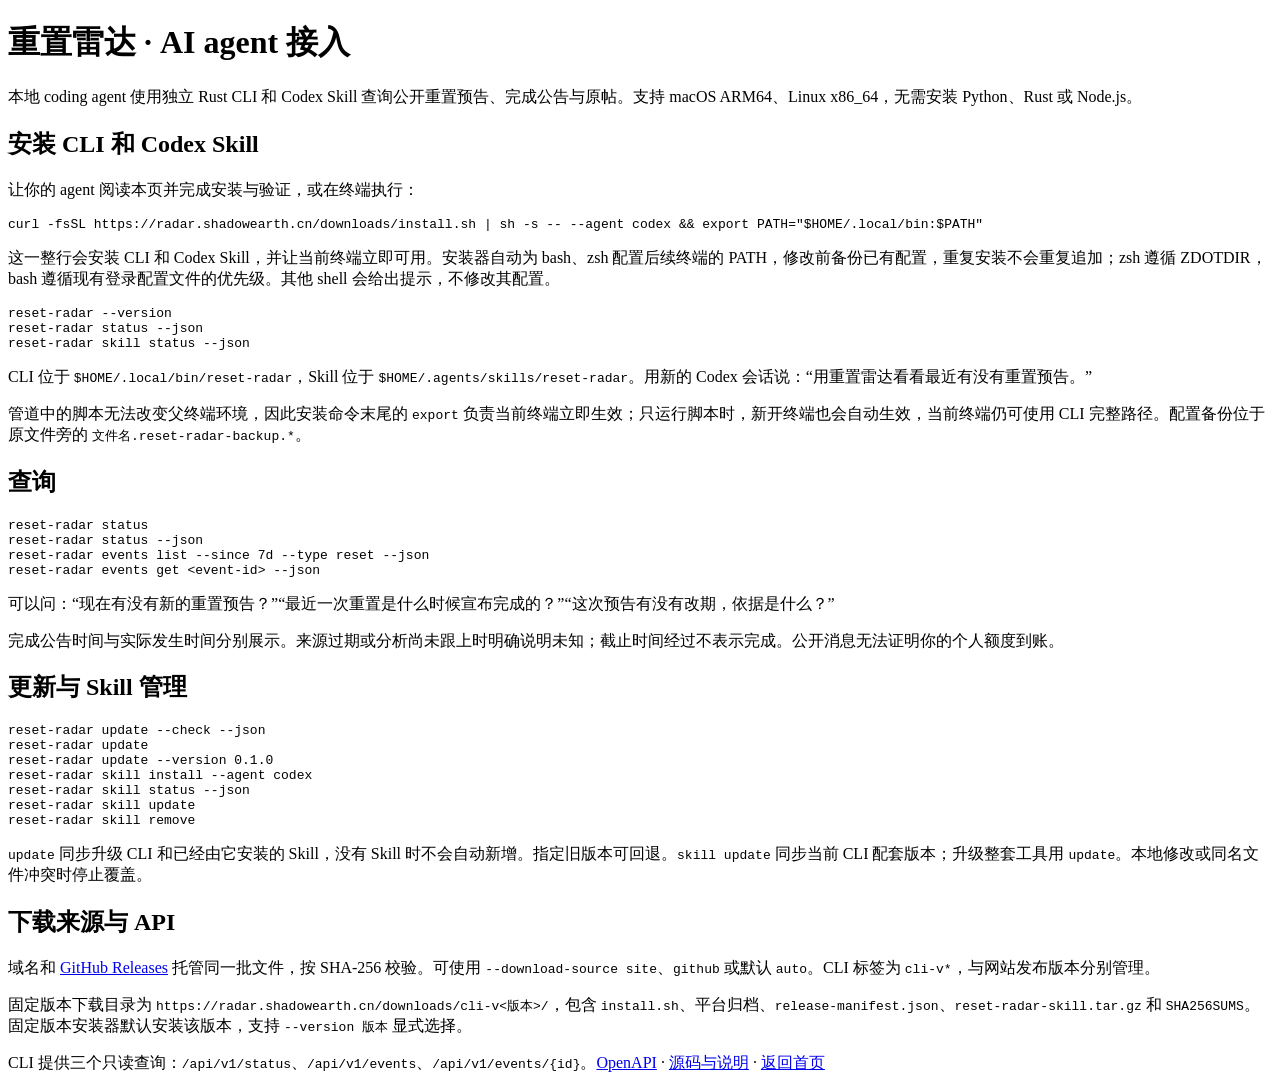
<file: public/agent.html>
<!doctype html>
<html lang="zh-CN"><meta charset="utf-8"><meta name="viewport" content="width=device-width,initial-scale=1">
<title>重置雷达 · AI agent 接入</title>
<body>
<h1>重置雷达 · AI agent 接入</h1>
<p>本地 coding agent 使用独立 Rust CLI 和 Codex Skill 查询公开重置预告、完成公告与原帖。支持 macOS ARM64、Linux x86_64，无需安装 Python、Rust 或 Node.js。</p>
<h2>安装 CLI 和 Codex Skill</h2>
<p>让你的 agent 阅读本页并完成安装与验证，或在终端执行：</p>
<pre><code>curl -fsSL https://radar.shadowearth.cn/downloads/install.sh | sh -s -- --agent codex &amp;&amp; export PATH="$HOME/.local/bin:$PATH"</code></pre>
<p>这一整行会安装 CLI 和 Codex Skill，并让当前终端立即可用。安装器自动为 bash、zsh 配置后续终端的 PATH，修改前备份已有配置，重复安装不会重复追加；zsh 遵循 ZDOTDIR，bash 遵循现有登录配置文件的优先级。其他 shell 会给出提示，不修改其配置。</p>
<pre><code>reset-radar --version
reset-radar status --json
reset-radar skill status --json</code></pre>
<p>CLI 位于 <code>$HOME/.local/bin/reset-radar</code>，Skill 位于 <code>$HOME/.agents/skills/reset-radar</code>。用新的 Codex 会话说：“用重置雷达看看最近有没有重置预告。”</p>
<p>管道中的脚本无法改变父终端环境，因此安装命令末尾的 <code>export</code> 负责当前终端立即生效；只运行脚本时，新开终端也会自动生效，当前终端仍可使用 CLI 完整路径。配置备份位于原文件旁的 <code>文件名.reset-radar-backup.*</code>。</p>
<h2>查询</h2>
<pre><code>reset-radar status
reset-radar status --json
reset-radar events list --since 7d --type reset --json
reset-radar events get &lt;event-id&gt; --json</code></pre>
<p>可以问：“现在有没有新的重置预告？”“最近一次重置是什么时候宣布完成的？”“这次预告有没有改期，依据是什么？”</p>
<p>完成公告时间与实际发生时间分别展示。来源过期或分析尚未跟上时明确说明未知；截止时间经过不表示完成。公开消息无法证明你的个人额度到账。</p>
<h2>更新与 Skill 管理</h2>
<pre><code>reset-radar update --check --json
reset-radar update
reset-radar update --version 0.1.0
reset-radar skill install --agent codex
reset-radar skill status --json
reset-radar skill update
reset-radar skill remove</code></pre>
<p><code>update</code> 同步升级 CLI 和已经由它安装的 Skill，没有 Skill 时不会自动新增。指定旧版本可回退。<code>skill update</code> 同步当前 CLI 配套版本；升级整套工具用 <code>update</code>。本地修改或同名文件冲突时停止覆盖。</p>
<h2>下载来源与 API</h2>
<p>域名和 <a href="https://github.com/chenyi/reset-radar/releases">GitHub Releases</a> 托管同一批文件，按 SHA-256 校验。可使用 <code>--download-source site</code>、<code>github</code> 或默认 <code>auto</code>。CLI 标签为 <code>cli-v*</code>，与网站发布版本分别管理。</p>
<p>固定版本下载目录为 <code>https://radar.shadowearth.cn/downloads/cli-v&lt;版本&gt;/</code>，包含 <code>install.sh</code>、平台归档、<code>release-manifest.json</code>、<code>reset-radar-skill.tar.gz</code> 和 <code>SHA256SUMS</code>。固定版本安装器默认安装该版本，支持 <code>--version 版本</code> 显式选择。</p>
<p>CLI 提供三个只读查询：<code>/api/v1/status</code>、<code>/api/v1/events</code>、<code>/api/v1/events/{id}</code>。<a href="/openapi.json">OpenAPI</a> · <a href="https://github.com/chenyi/reset-radar">源码与说明</a> · <a href="/">返回首页</a></p>
</body></html>
</file>
